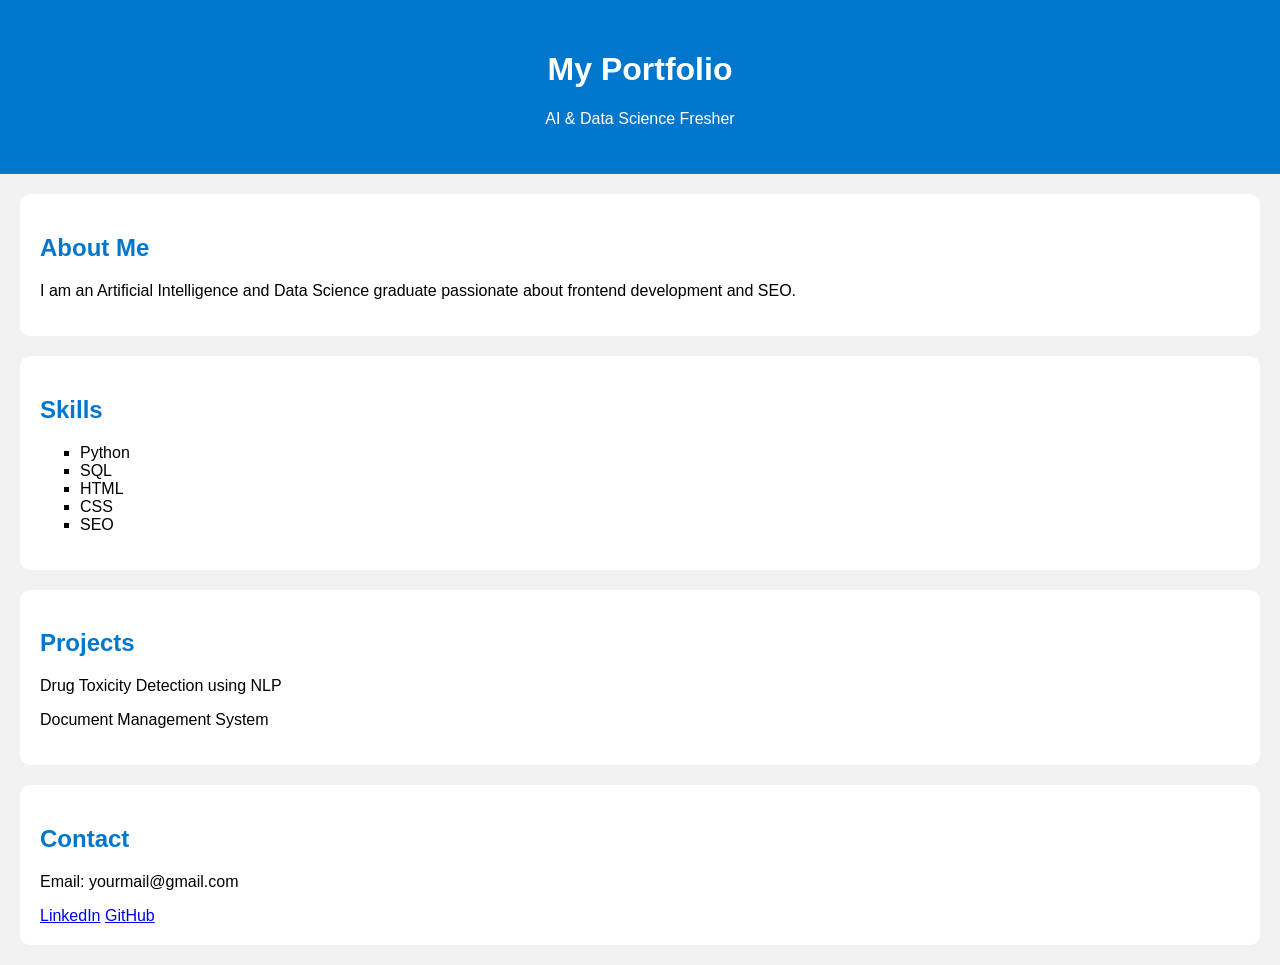
<file: index.html>
<!DOCTYPE html>
<html lang="en">

<head>
    <meta charset="UTF-8">

    <meta name="description"
        content="Portfolio of AI and Data Science fresher skilled in Python, SQL, HTML, CSS, and SEO">

    <meta name="viewport" content="width=device-width, initial-scale=1.0">
<title>AI & Data Science Portfolio - Your Name</title>

<meta name="description" content="AI & Data Science fresher portfolio with Python, SQL, Machine Learning, SEO skills">

<meta name="keywords" content="AI, Data Science, Python, Machine Learning, SEO, Fresher Portfolio">

<meta name="viewport" content="width=device-width, initial-scale=1.0">
    <title>My Portfolio</title>

    <link rel="stylesheet" href="style.css">
</head>

<body>

    <header>
        <h1>My Portfolio</h1>
        <p>AI & Data Science Fresher</p>
    </header>

    <section>
        <h2>About Me</h2>

        <p>
            I am an Artificial Intelligence and Data Science graduate
            passionate about frontend development and SEO.
        </p>
    </section>

    <section>
        <h2>Skills</h2>

        <ul>
            <li>Python</li>
            <li>SQL</li>
            <li>HTML</li>
            <li>CSS</li>
            <li>SEO</li>
        </ul>
    </section>

    <section>
        <h2>Projects</h2>

        <p>Drug Toxicity Detection using NLP</p>
        <p>Document Management System</p>
    </section>

    <section>
        <h2>Contact</h2>

        <p>Email: yourmail@gmail.com</p>
        <a href="https://linkedin.com">LinkedIn</a>
<a href="https://github.com">GitHub</a>
    </section>

    <script src="script.js"></script>

</body>
</html>
</file>
<file: style.css>
body {
    font-family: Arial, sans-serif;
    background-color: #f2f2f2;
    margin: 0;
    padding: 0;
}

header {
    background-color: #0077cc;
    color: white;
    text-align: center;
    padding: 30px;
}

section {
    background: white;
    margin: 20px;
    padding: 20px;
    border-radius: 10px;
}

h2 {
    color: #0077cc;
}

ul {
    list-style-type: square;
}

@media screen and (max-width: 600px) {
    body {
        font-size: 14px;
    }
}
</file>
